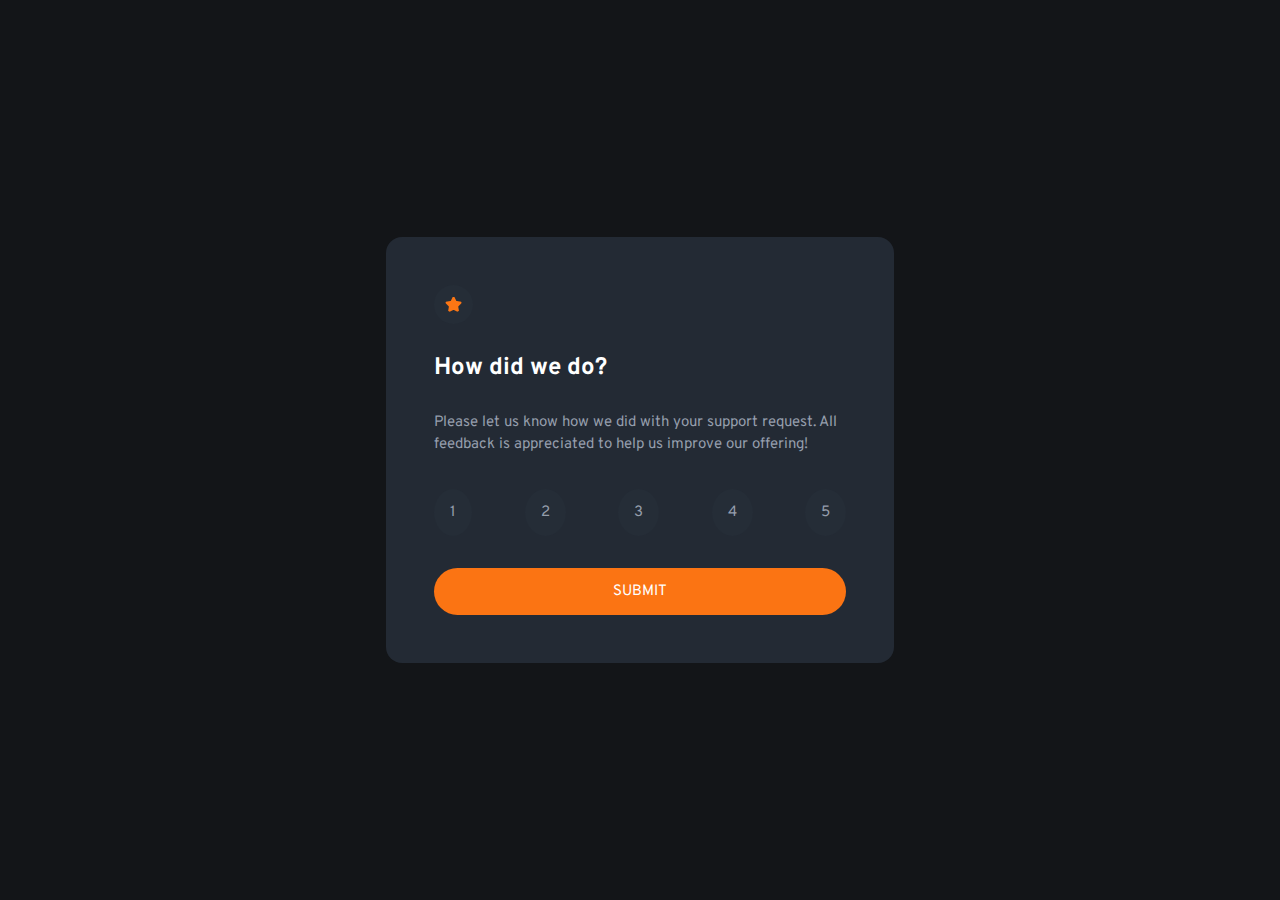
<file: interactive-rating-component/index.html>
<!DOCTYPE html>
<html lang="en">
<head>
  <meta charset="UTF-8">
  <meta name="viewport" content="width=device-width, initial-scale=1.0"> <!-- displays site properly based on user's device -->

  <link rel="icon" type="image/png" sizes="32x32" href="./images/favicon-32x32.png">
  <link rel="stylesheet" href="reset.css">
  <link rel="preconnect" href="https://fonts.googleapis.com">
  <link rel="preconnect" href="https://fonts.gstatic.com" crossorigin>
  <link href="https://fonts.googleapis.com/css2?family=Overpass:wght@400;700&display=swap" rel="stylesheet">
  <link rel="stylesheet" href="styles.css">
  
  <title>Frontend Mentor | Interactive rating component</title>

</head>
<body>
  <main>
    <div class="rating">
      <svg class="star" width="17" height="16" xmlns="http://www.w3.org/2000/svg"><path d="m9.067.43 1.99 4.031c.112.228.33.386.58.422l4.45.647a.772.772 0 0 1 .427 1.316l-3.22 3.138a.773.773 0 0 0-.222.683l.76 4.431a.772.772 0 0 1-1.12.813l-3.98-2.092a.773.773 0 0 0-.718 0l-3.98 2.092a.772.772 0 0 1-1.119-.813l.76-4.431a.77.77 0 0 0-.222-.683L.233 6.846A.772.772 0 0 1 .661 5.53l4.449-.647a.772.772 0 0 0 .58-.422L7.68.43a.774.774 0 0 1 1.387 0Z" fill="#FC7614"/></svg>
      <h1>How did we do?</h1>
      <p class="support">
        Please let us know how we did with your support request. All feedback is appreciated 
        to help us improve our offering!</p>
        <ul id="rating-btns"></ul>
        <p class="submit">SUBMIT</p>
    </div>
  </main>


    <script src="main.js"></script>
</body>
</html>
</file>
<file: interactive-rating-component/styles.css>
body {
    background-color: #131518;
    width: 100vw;
    height: 100vh;
    font-family: 'Overpass', sans-serif;
    font-size: 15px;
}

main {
    height: 100%;
    width: 100%;
    display: flex;
    justify-content: center;
    align-items: center;
}

.rating {
    display: flex;
    flex-direction: column;
    background-color: #232A34;
    margin: 2rem;
    padding: 3rem;
    border-radius: 1rem;
    max-width: 412px;
}

.rating h1 {
    color: hsl(0,0%,100%);
    font-size: 1.5rem;
    font-weight: 700;
}

.support {
    line-height: 1.4rem;
}

.rating h1, .support, #rating-btns, .star {
    margin-bottom: 2rem;
}

.rating p {
    color: hsl(217, 12%, 63%);
    font-weight: 400;
}

#rating-btns {
    display: flex;
    flex-wrap: wrap;
    justify-content: space-between;
}

.button {
    background-color:hsl(213, 19%, 18%);
    color: hsl(217, 12%, 63%);
    padding: 1rem;
    border-radius: 100%;
    text-align: center;
    cursor: pointer;
}

.button:hover {
    background-color: hsl(25, 97%, 53%);
    color:white;
}

.selected {
    background-color: #7C8798;
    color:white;
}

.submit {
    background-color: hsl(25, 97%, 53%);
    border-radius: 2rem;
    padding: 1rem;
    text-align: center;
}

.rating .submit:hover {
    color: hsl(25, 97%, 53%);
    background-color: white;
    cursor: pointer;
}

.rating .submit {
    color: hsl(0, 0%, 100%);
}

.star {
    background-color:hsl(213, 19%, 18%);
    padding: .7rem;
    border-radius: 50%;
}
</file>
